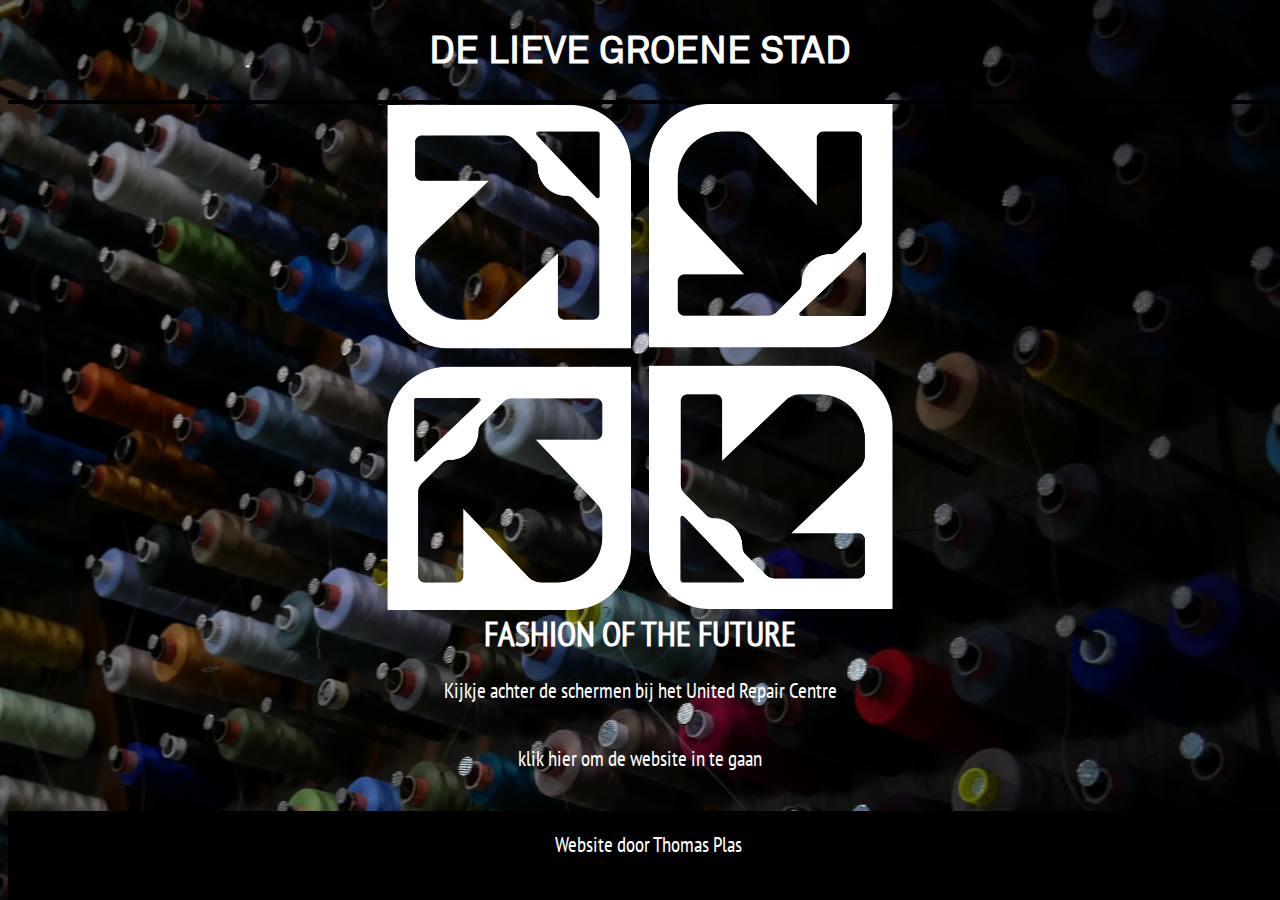
<file: index.html>
<!DOCTYPE html>
<html lang="nl">
<head>
    <meta charset="UTF-8">
    <meta name="viewport" content="width=device-width, initial-scale=1.0">
    <title>Fashion of the future</title>
    <link rel="stylesheet" href="styles/styles.css">
</head>

<body id="landingpage">     
     <header>
        <h1>De lieve groene stad</h1>
    </header>
    <main>
        <a href="homepagina.html">
            <img src="images/logo.png" alt="logo">
            <h2>Fashion Of The Future</h2>
            <p>Kijkje achter de schermen bij het United Repair Centre</p>
            <p>klik hier om de website in te gaan</p>
        </a> 
    </main>
    <footer>
        <p>Website door Thomas Plas</p>
    </footer>  
</body>
</html>
</file>
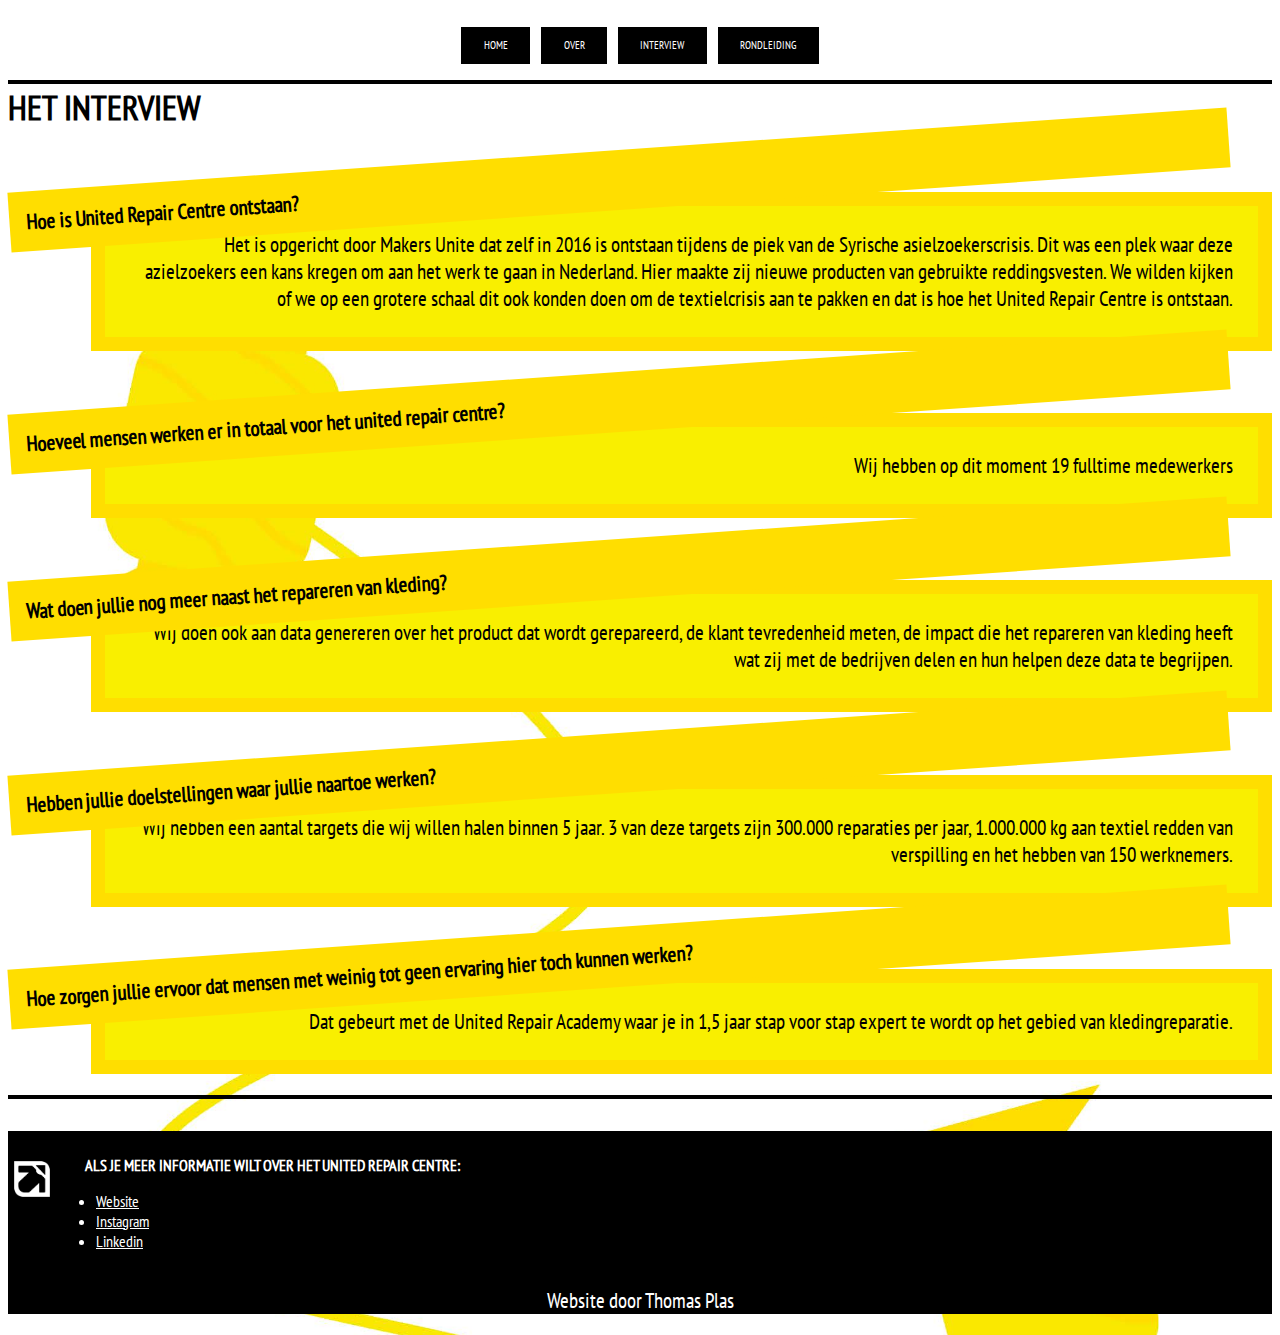
<file: interview.html>
<!DOCTYPE html>
<html lang="nl">
<head>
    <meta charset="UTF-8">
    <meta name="viewport" content="width=device-width, initial-scale=1.0">
    <title>interview</title>
    <link rel="stylesheet" href="styles/styles.css">
</head>
<body id="interview">
    <header>
        <nav>
            <ul>
                <li><a href="homepagina.html">home</a></li>
                <li><a href="over.html">over</a></li>
                <li><a href="interview.html">interview</a></li>
                <li><a href="rondleiding.html">rondleiding</a></li>
            </ul>
        </nav>
    </header>
    <main>

        <section>
            <h2>het interview</h2>
                <p>Hoe is United Repair Centre ontstaan?</p>
                    <p>Het is opgericht door Makers Unite dat zelf in 2016 is ontstaan tijdens de piek van de Syrische asielzoekerscrisis. Dit was een plek waar deze azielzoekers een kans kregen om aan het werk te gaan in Nederland. Hier maakte zij nieuwe producten van gebruikte reddingsvesten. We wilden kijken of we op een grotere schaal dit ook konden doen om de textielcrisis aan te pakken en dat is hoe het United Repair Centre is ontstaan.</p>
                <p>Hoeveel mensen werken er in totaal voor het united repair centre?</p>
                    <p>Wij hebben op dit moment 19 fulltime medewerkers</p>                
                <p>Wat doen jullie nog meer naast het repareren van kleding?</p>
                    <p>Wij doen ook aan data genereren over het product dat wordt gerepareerd, de klant tevredenheid meten, de impact die het repareren van kleding heeft wat zij met de bedrijven delen en hun helpen deze data te begrijpen.</p>
                <p>Hebben jullie doelstellingen waar jullie naartoe werken?</p>
                    <p>Wij hebben een aantal targets die wij willen halen binnen 5 jaar. 3 van deze targets zijn 300.000 reparaties per jaar, 1.000.000 kg aan textiel redden van verspilling en het hebben van 150 werknemers.</p>
                <p>Hoe zorgen jullie ervoor dat mensen met weinig tot geen ervaring hier toch kunnen werken?</p>
                    <p>Dat gebeurt met de United Repair Academy waar je in 1,5 jaar stap voor stap expert te wordt op het gebied van kledingreparatie.</p>
        </section>
    </main>
    <footer>
        <div>
            <div>
                <img src="images/logo3.png" alt="logo">
            </div>
            <section>
                <h2>als je meer informatie wilt over het United Repair Centre:</h2>
                    <ul>
                        <li><a href="https://www.unitedrepaircentre.com/">Website</a></li>
                        <li><a href="https://www.instagram.com/unitedrepaircentre/">Instagram</a></li>
                        <li><a href="https://www.linkedin.com/company/united-repair-center/">Linkedin</a></li>
                    </ul>
            </section>
        </div>
        <p>Website door Thomas Plas</p>    
    </footer>
</body>
</html>
</file>
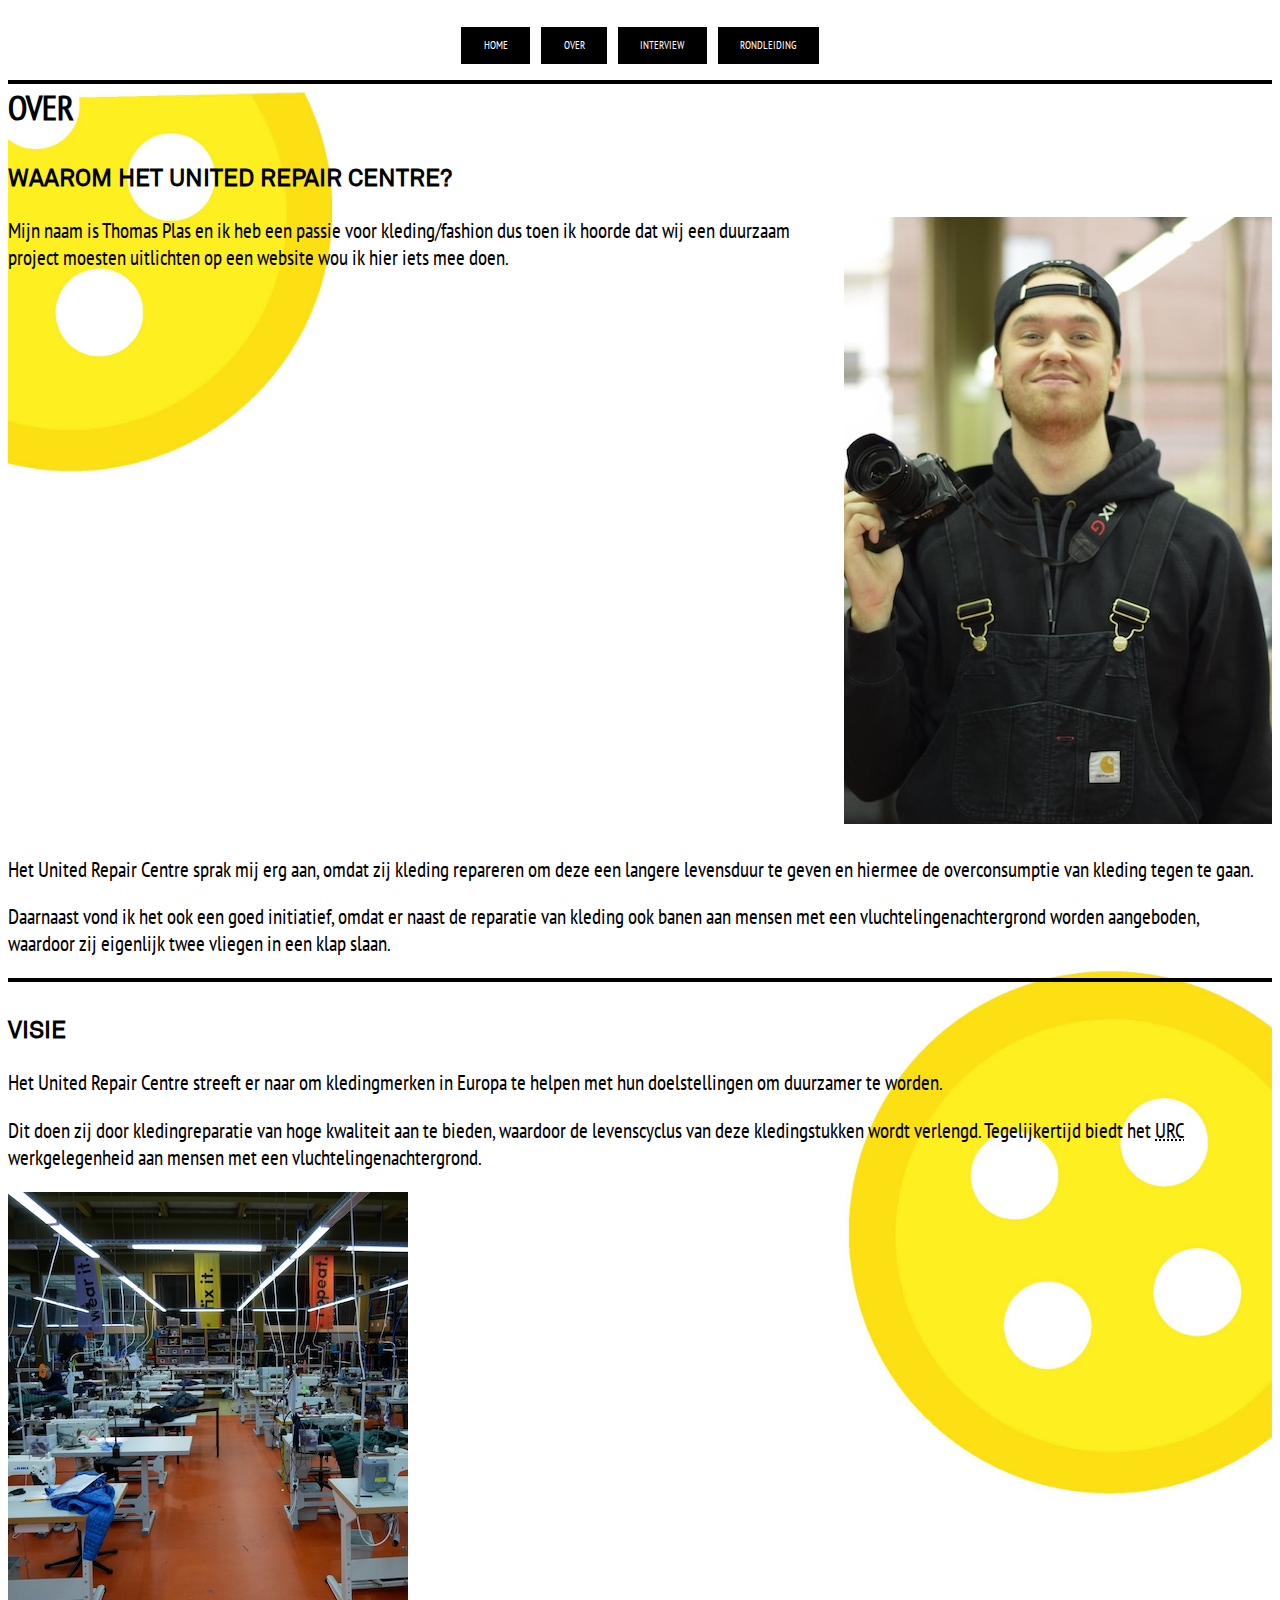
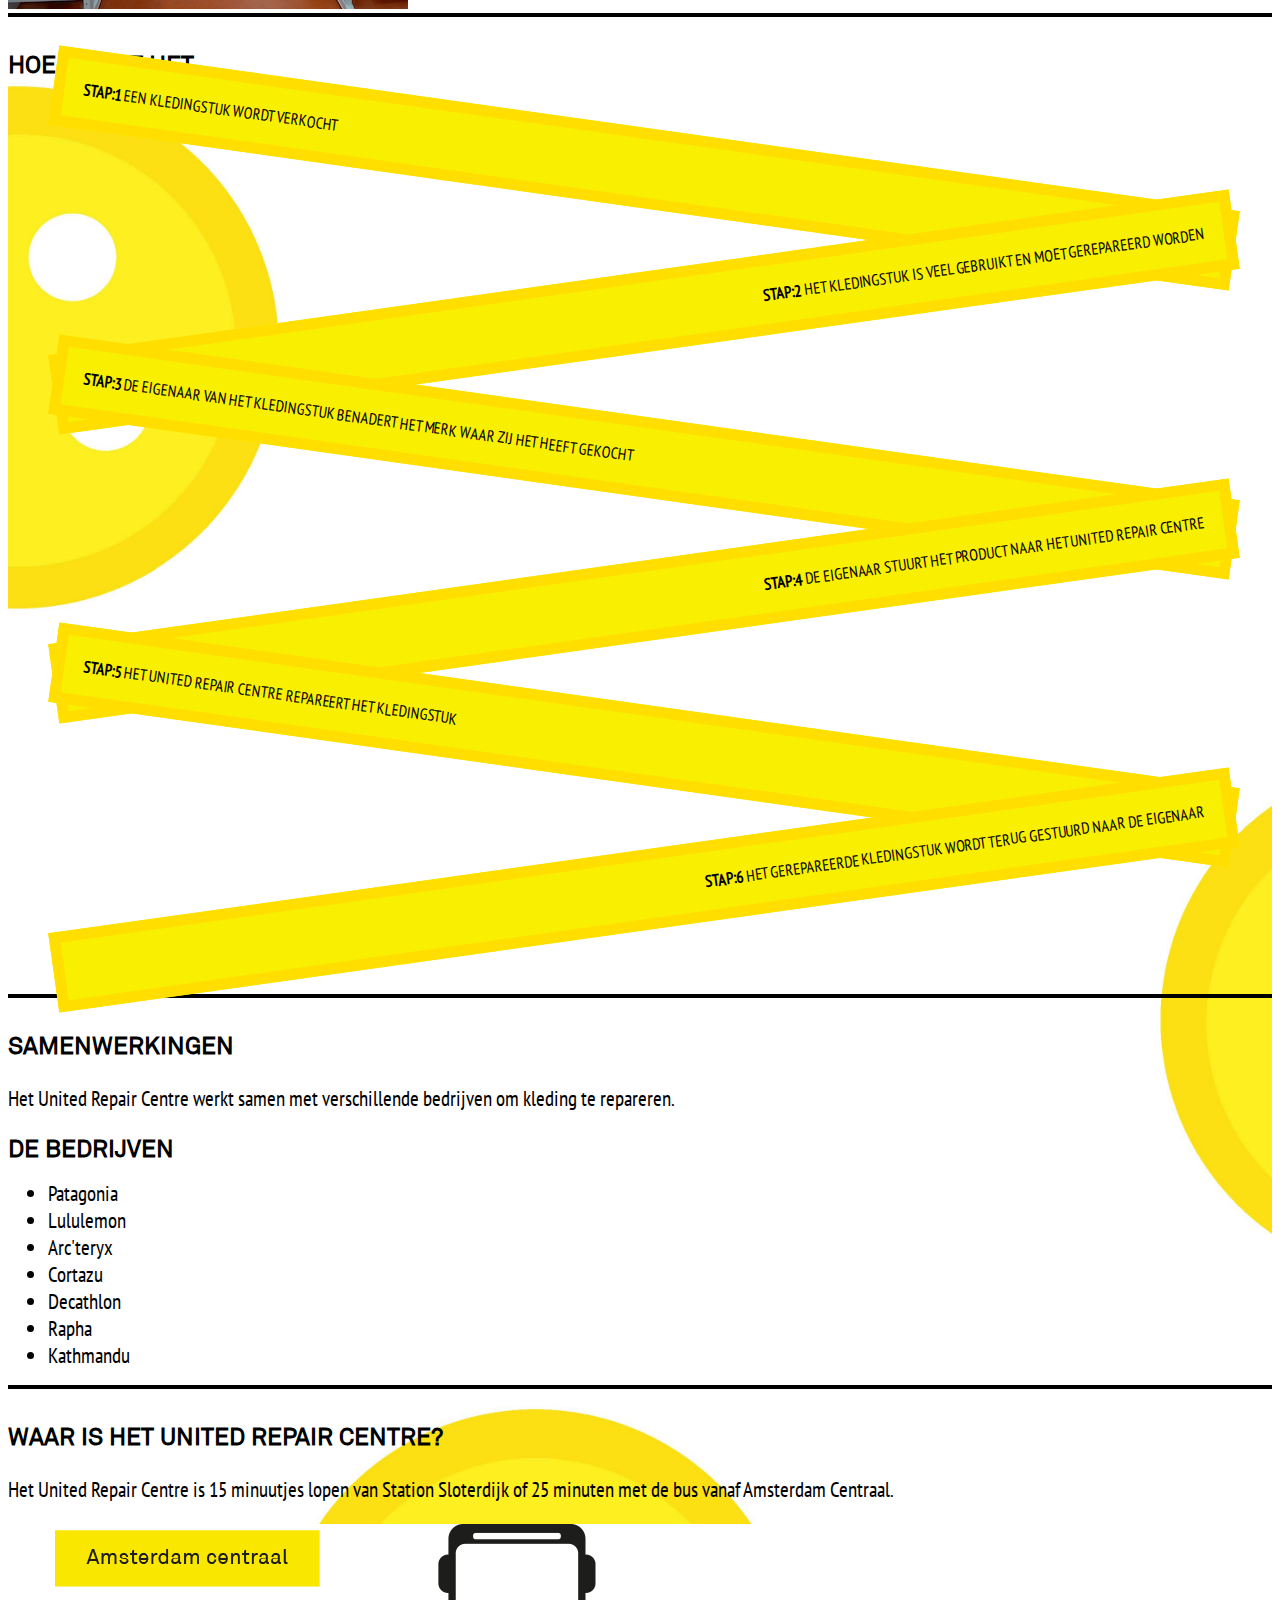
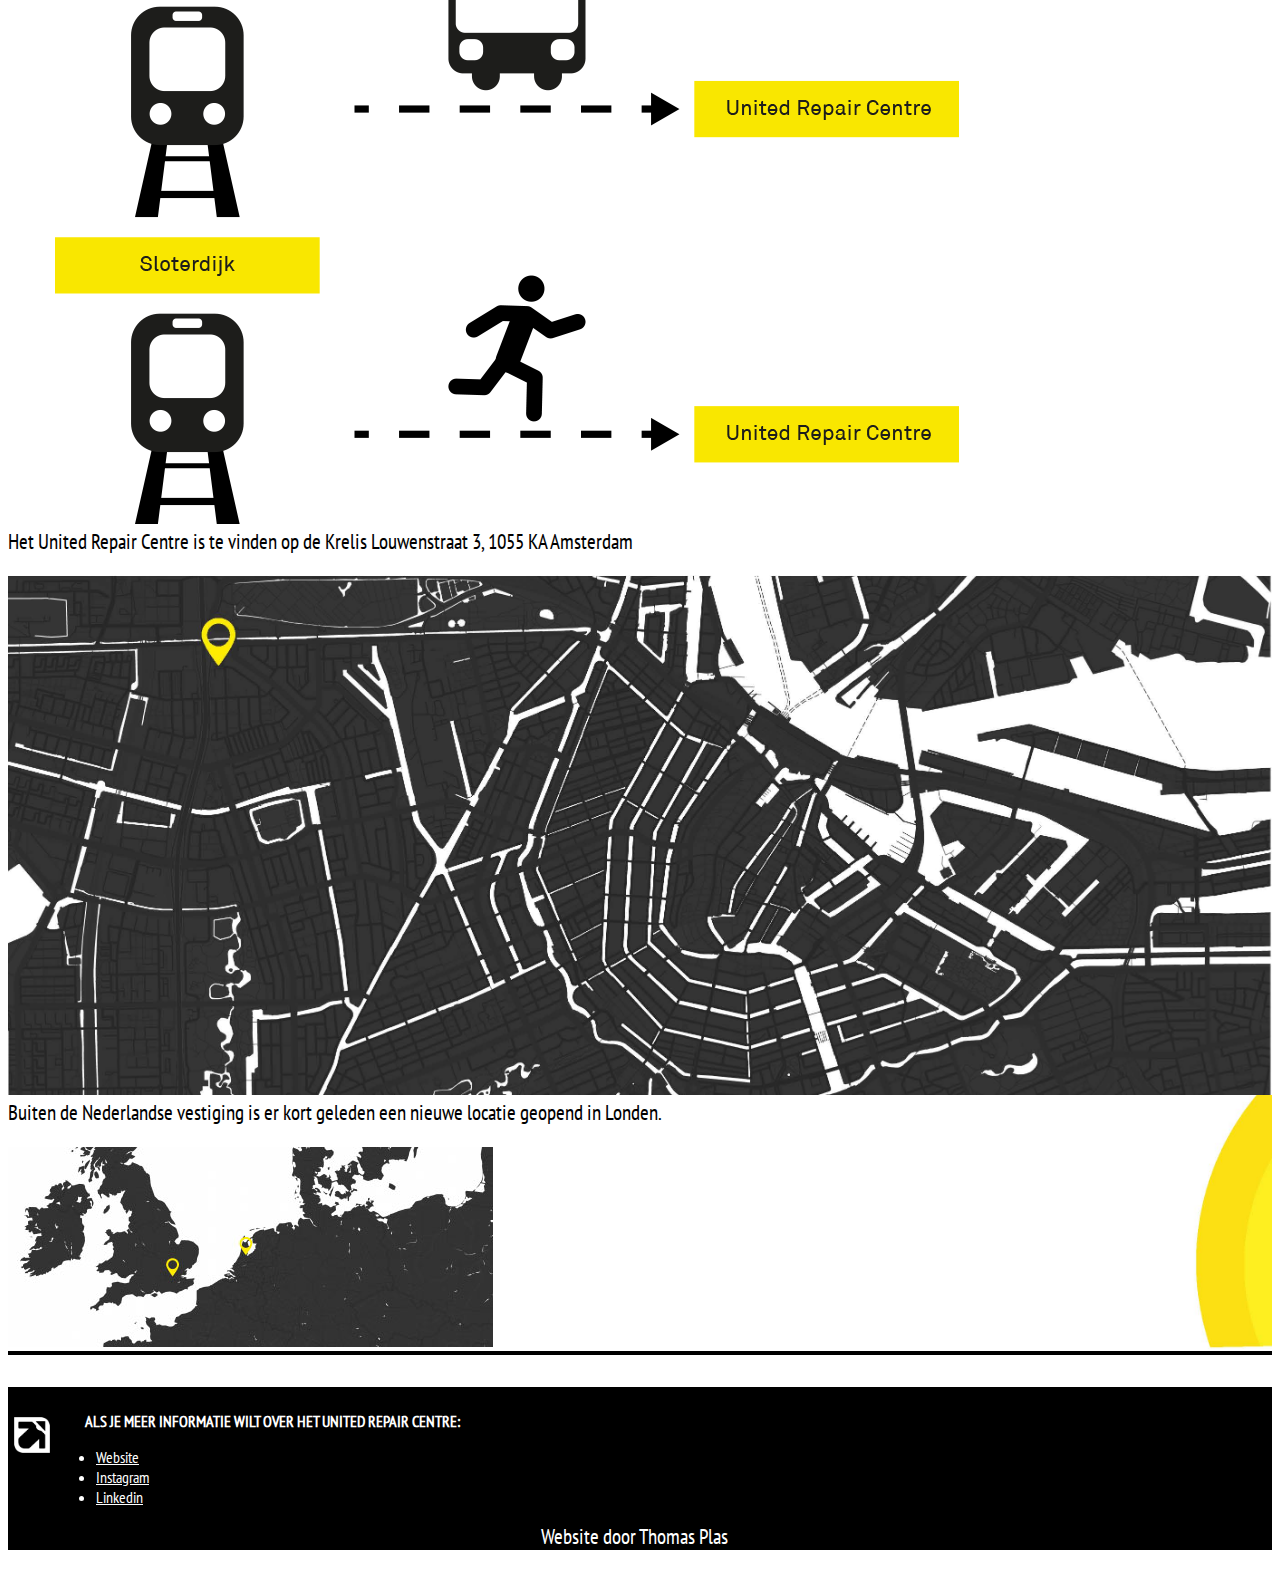
<file: over.html>
<!DOCTYPE html>
<html lang="nl">
<head>
    <meta charset="UTF-8">
    <meta name="viewport" content="width=device-width, initial-scale=1.0">
    <title>over</title>
    <link rel="stylesheet" href="styles/styles.css">
</head>
<body id="over">
    <header>
        <nav>
            <ul>
                <li><a href="homepagina.html">home</a></li>
                <li><a href="over.html">over</a></li>
                <li><a href="interview.html">interview</a></li>
                <li><a href="rondleiding.html">rondleiding</a></li>
            </ul>
        </nav>
    </header>
    <main>
        <h2>over</h2>
        <section>
            <h3>waarom het united repair centre?</h3>
            <div>
                <p>Mijn naam is Thomas Plas en ik heb een passie voor kleding/fashion dus toen ik hoorde dat wij een duurzaam project moesten uitlichten op een website wou ik hier iets mee doen.</p>
                <img src="images/ik.JPG" alt="foto van mijzelf">
            </div>
            <p>Het United Repair Centre sprak mij erg aan, omdat zij kleding repareren om deze een langere levensduur te geven en hiermee de overconsumptie van kleding tegen te gaan.</p>
            <p>Daarnaast vond ik het ook een goed initiatief, omdat er naast de reparatie van kleding ook banen aan mensen met een vluchtelingenachtergrond worden aangeboden, waardoor zij eigenlijk twee vliegen in een klap slaan.</p>
        </section>

        <section>
            <h3>Visie</h3>
            <p>Het United Repair Centre streeft er naar om kledingmerken in Europa te helpen met hun doelstellingen om duurzamer te worden.</p>
            <p>Dit doen zij door kledingreparatie van hoge kwaliteit aan te bieden, waardoor de levenscyclus van deze kledingstukken wordt verlengd. Tegelijkertijd biedt het <abbr title="United Repair Centre">URC</abbr> werkgelegenheid aan mensen met een vluchtelingenachtergrond. </p>
            <img src="images/visie2.JPG" alt="foto van de makersruimte">
        </section>

        <section>
            <h3>Hoe werkt het</h3>
                <ol>
                    <li><strong>Stap:1</strong> een kledingstuk wordt verkocht</li>
                    <li><strong>Stap:2</strong> het kledingstuk is veel gebruikt en moet gerepareerd worden</li>
                    <li><strong>Stap:3</strong> de eigenaar van het kledingstuk benadert het merk waar zij het heeft gekocht</li>
                    <li><strong>Stap:4</strong> de eigenaar stuurt het product naar het United Repair Centre</li>
                    <li><strong>Stap:5</strong> het United Repair Centre repareert het kledingstuk</li>
                    <li><strong>Stap:6</strong> het gerepareerde kledingstuk wordt terug gestuurd naar de eigenaar</li>
                </ol>
        </section>

        <section>
            <h3>samenwerkingen</h3>
                <p>Het United Repair Centre werkt samen met verschillende bedrijven om kleding te repareren.</p>
                <h4>de bedrijven</h4>
                    <ul>
                        <li>Patagonia</li>
                        <li>Lululemon</li>
                        <li>Arc'teryx</li>
                        <li>Cortazu</li>
                        <li>Decathlon</li>
                        <li>Rapha</li>
                        <li>Kathmandu</li>     
                    </ul>
        </section>        

        <section>
            <h3>waar is het United Repair Centre?</h3>
                <p>Het United Repair Centre is 15 minuutjes lopen van Station Sloterdijk of 25 minuten met de bus vanaf Amsterdam Centraal.</p>
                <img src="images/reistijd.png" alt="De reistijd naar de locatie">
                <p>Het United Repair Centre is te vinden op de Krelis Louwenstraat 3, 1055 KA Amsterdam</p>
                <img src="images/map.jpg" alt="de locatie van het United Repair Centre">
                <p>Buiten de Nederlandse vestiging is er kort geleden een nieuwe locatie geopend in Londen.</p>
                <img src="images/map2.jpg" alt="locaties van beide locaties">
        </section>

    </main>
    <footer>
        <div>
            <div>
                <img src="images/logo3.png" alt="logo">
            </div>
            <section>
                <h2>als je meer informatie wilt over het United Repair Centre:</h2>
                    <ul>
                        <li><a href="https://www.unitedrepaircentre.com/">Website</a></li>
                        <li><a href="https://www.instagram.com/unitedrepaircentre/">Instagram</a></li>
                        <li><a href="https://www.linkedin.com/company/united-repair-center/">Linkedin</a></li>
                    </ul>
            </section>
        </div>
        <p>Website door Thomas Plas</p>    
    </footer>
</body>
</html>
</file>
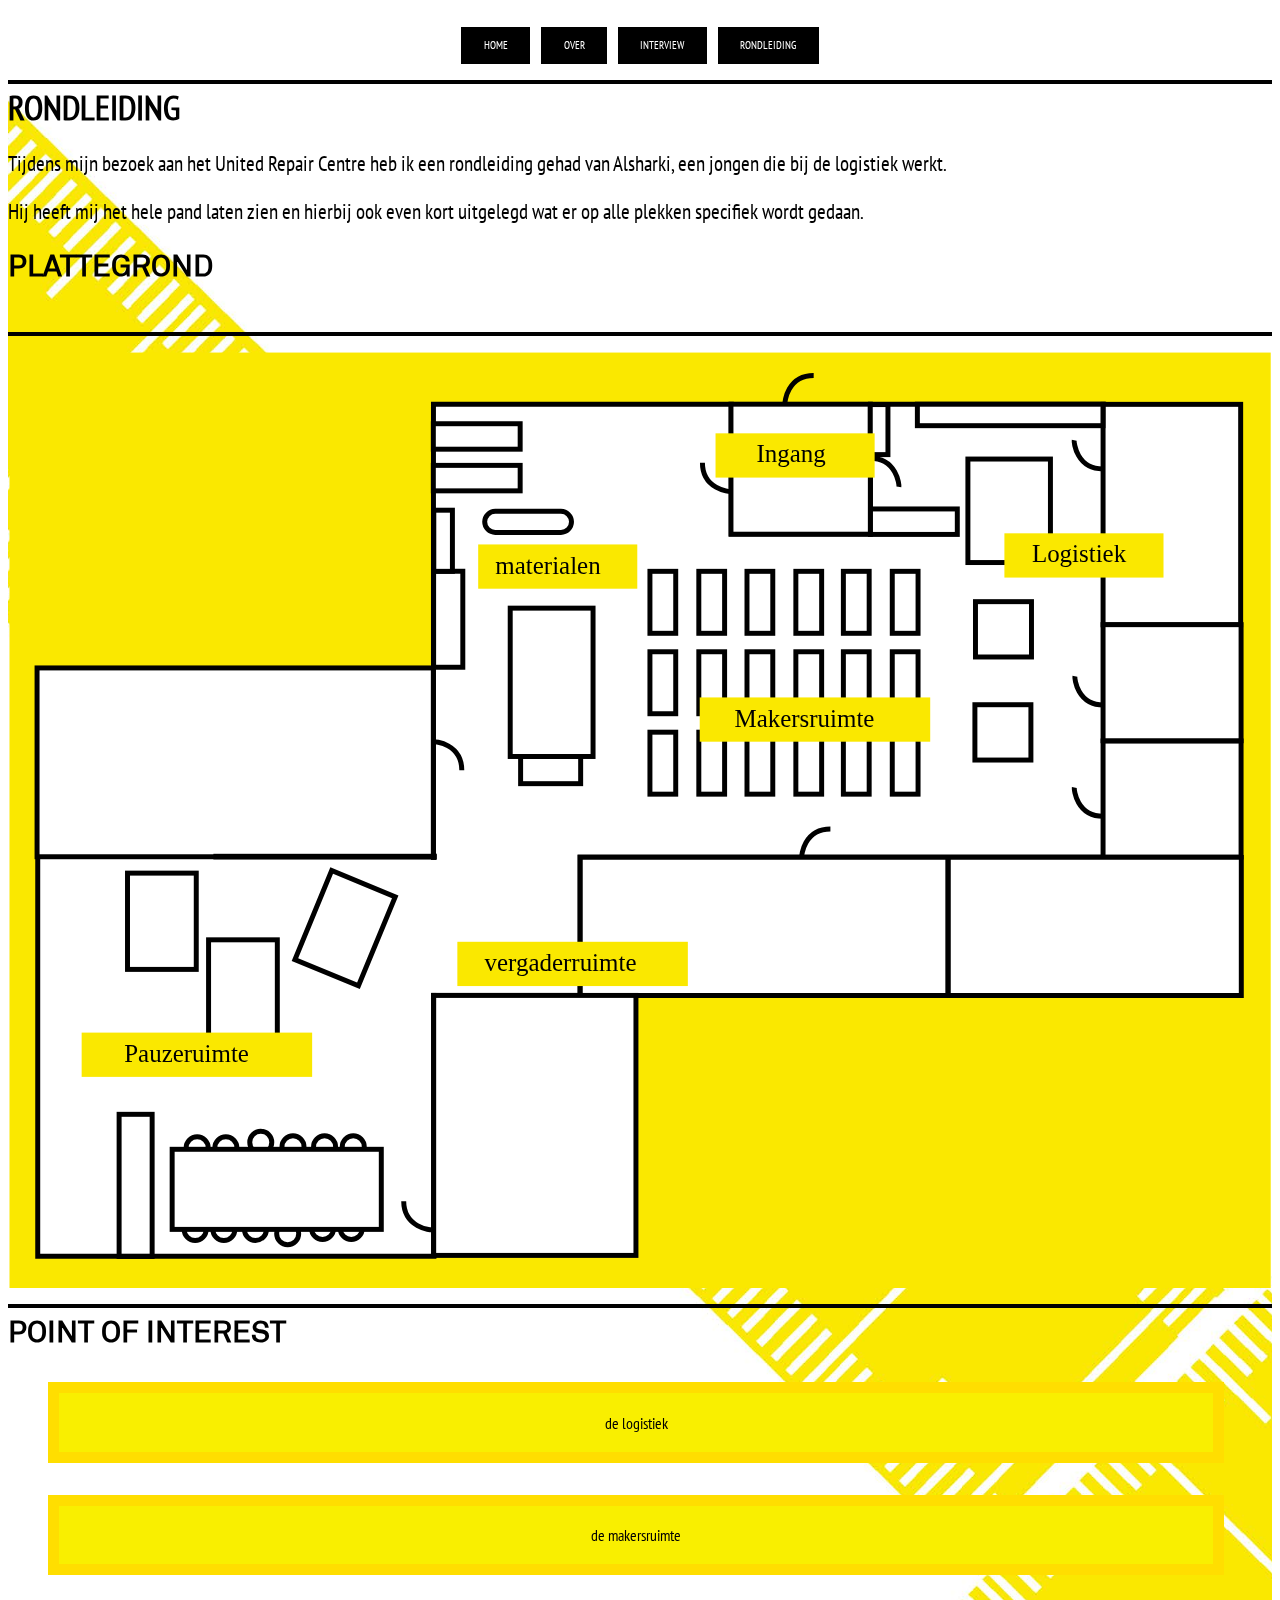
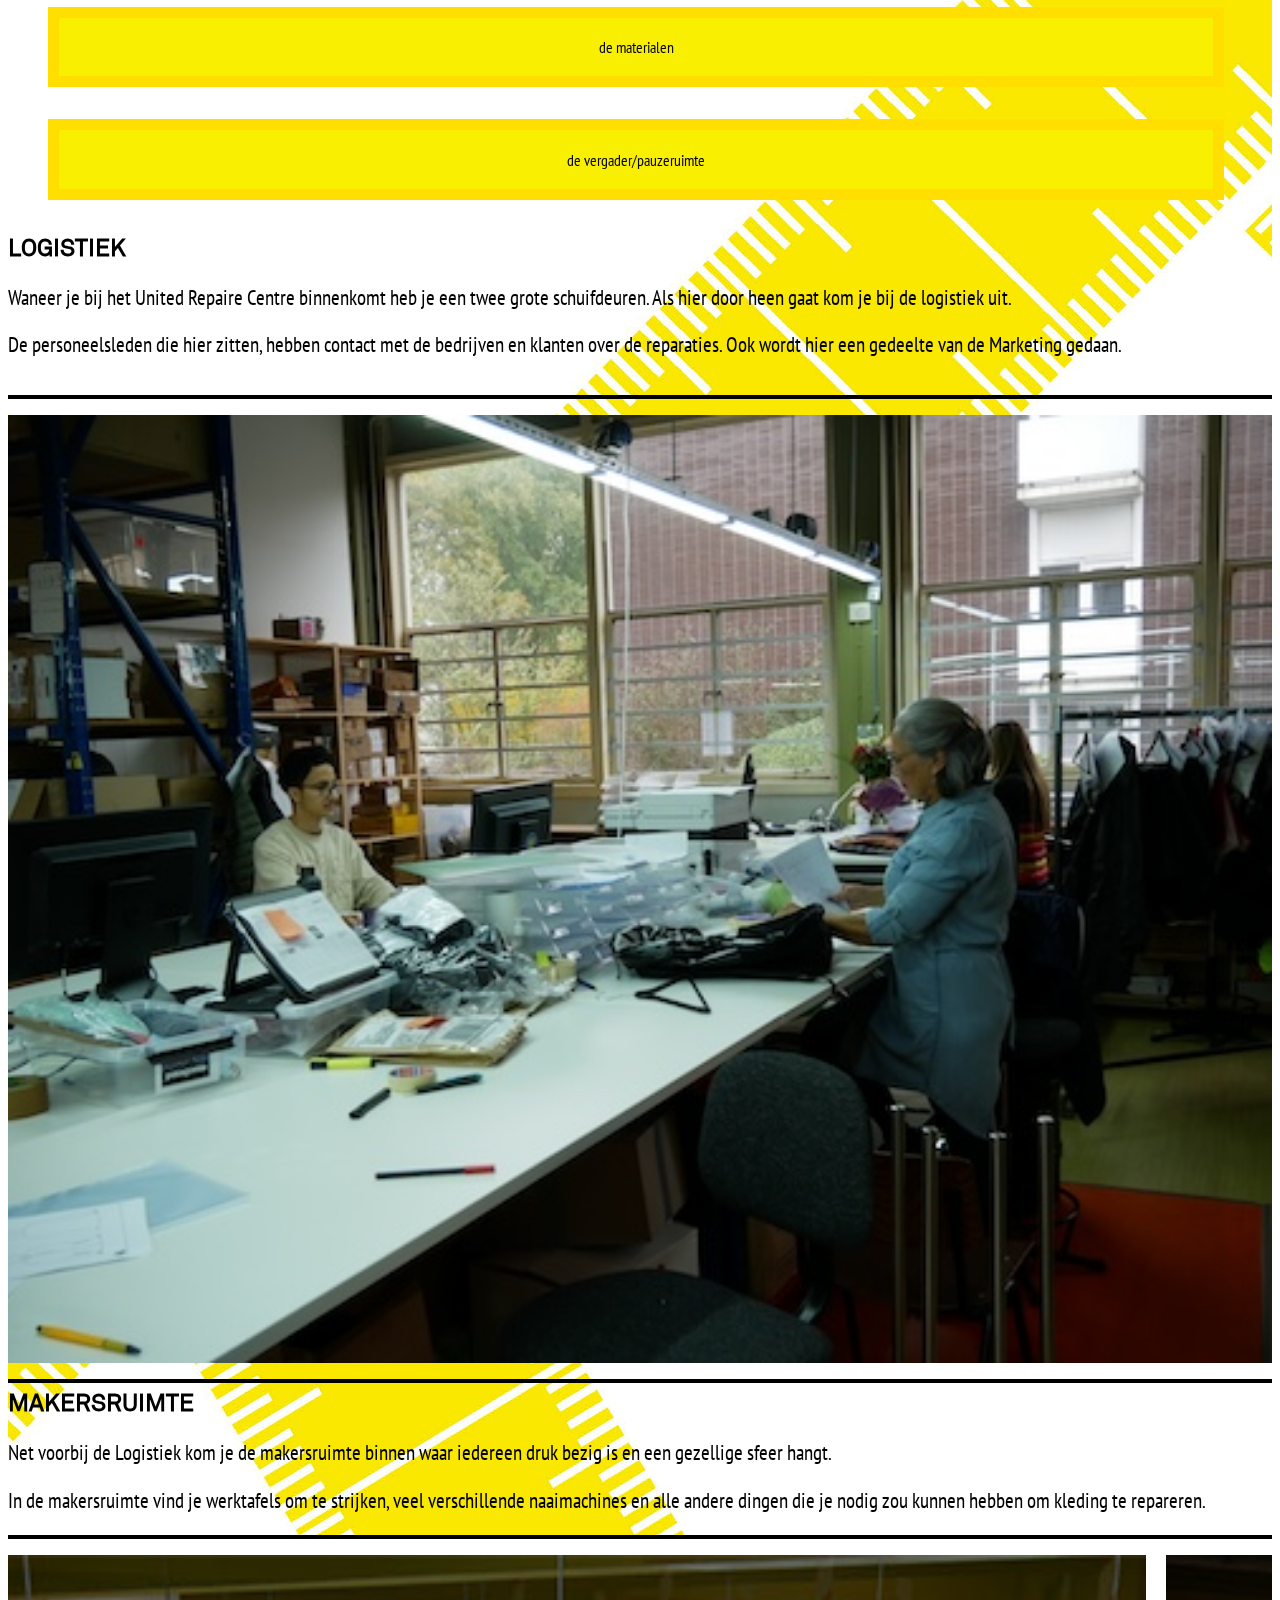
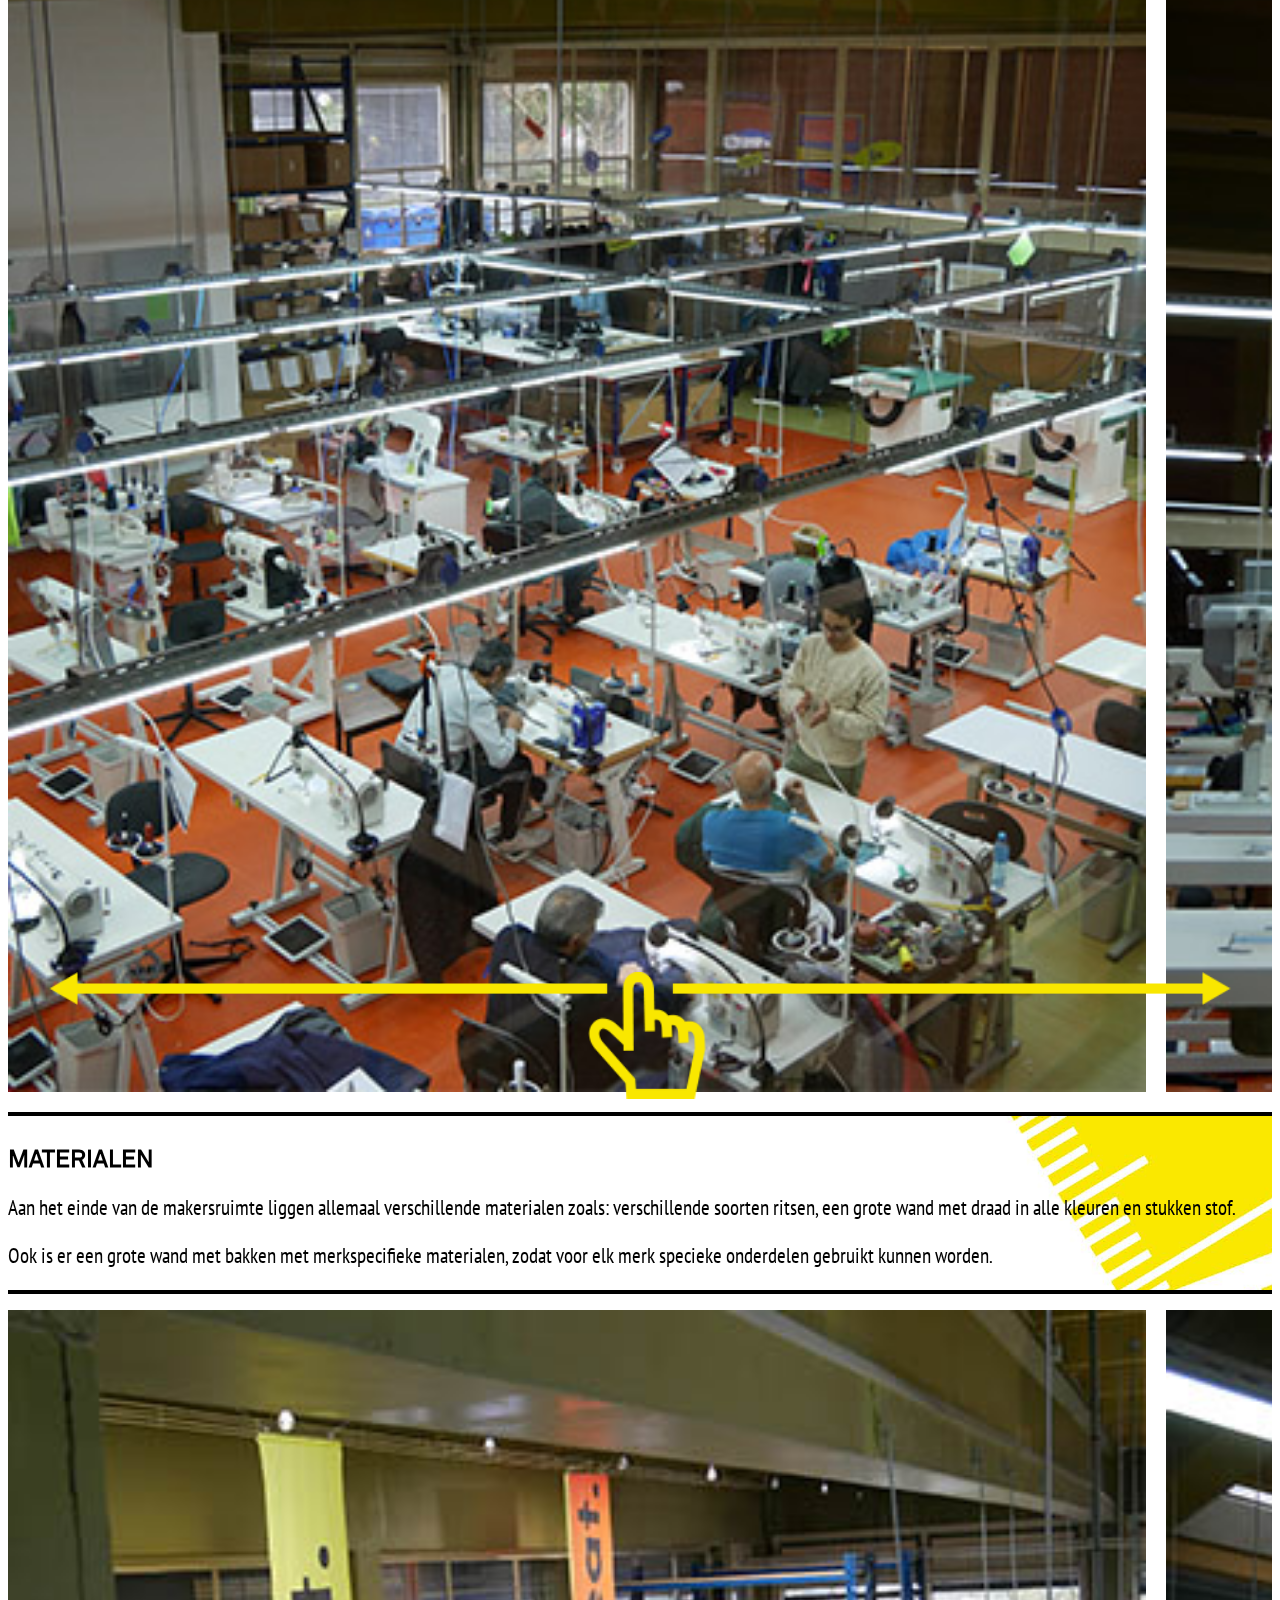
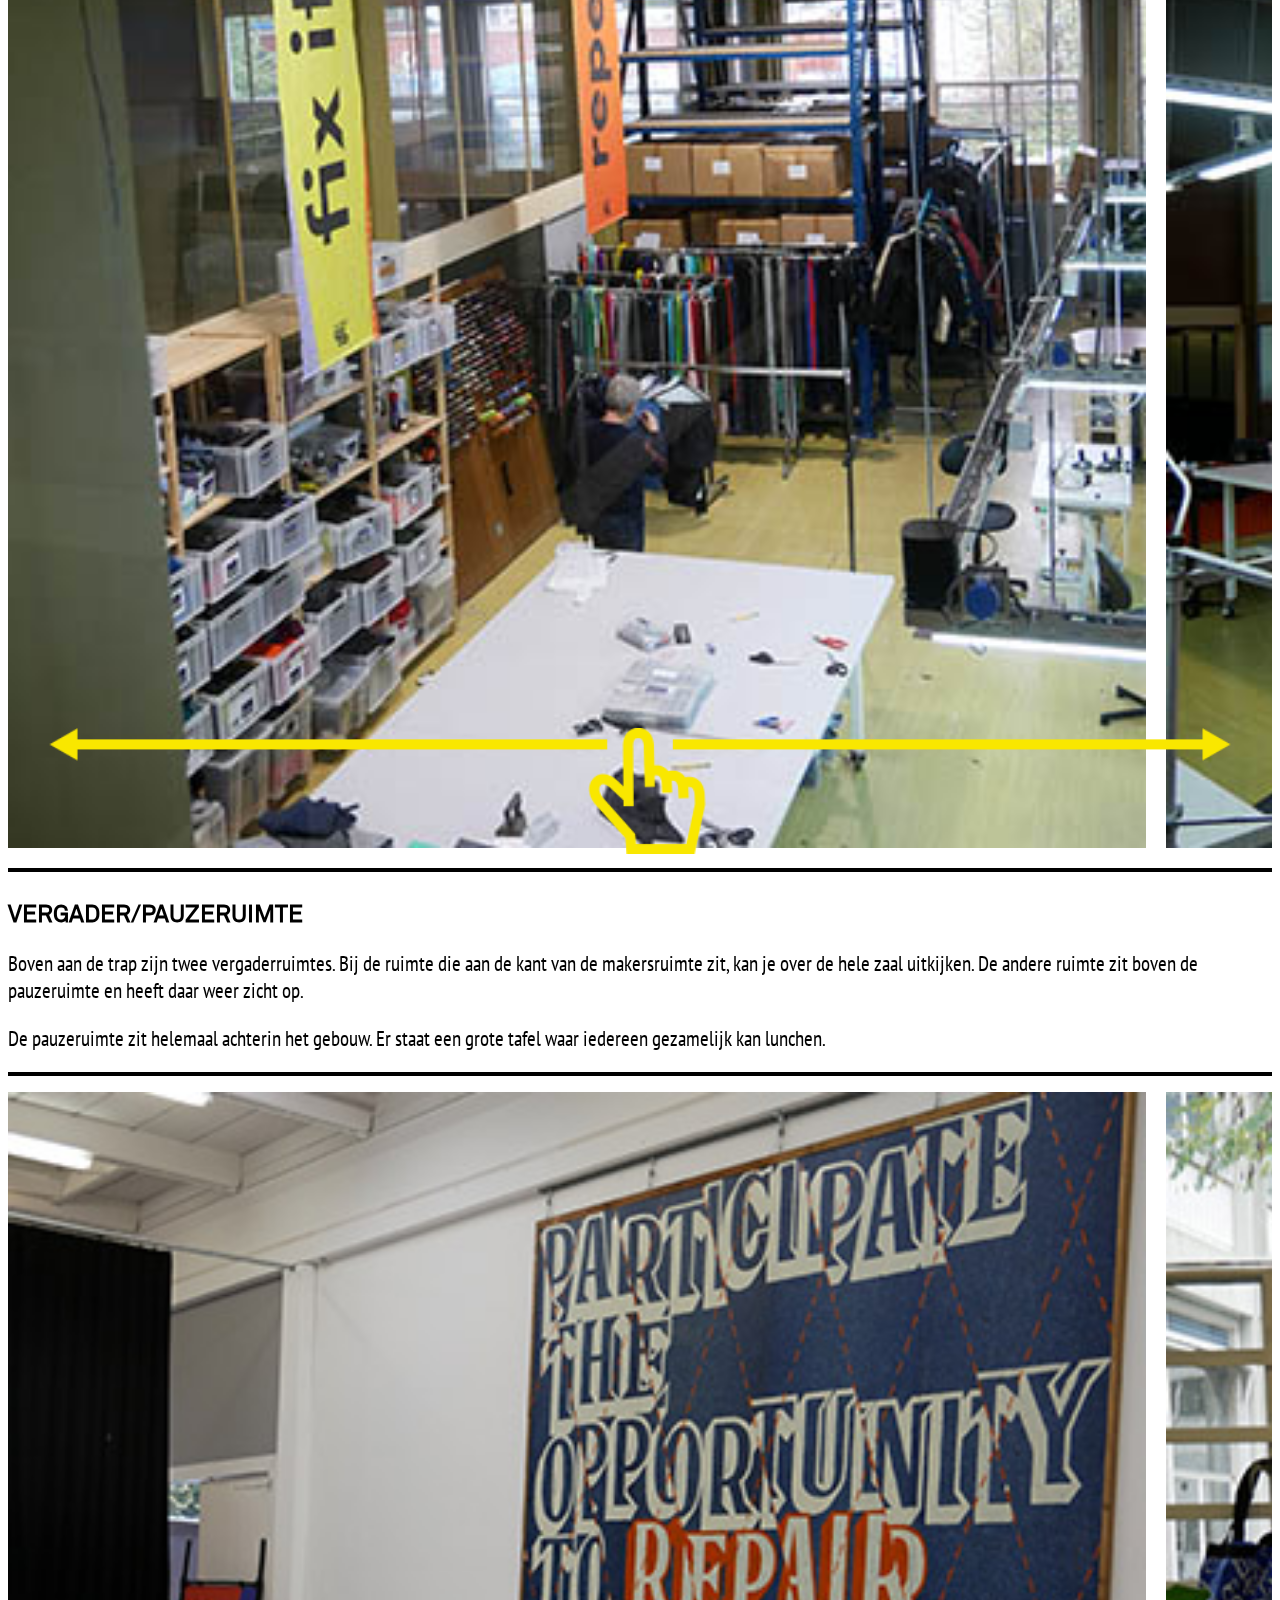
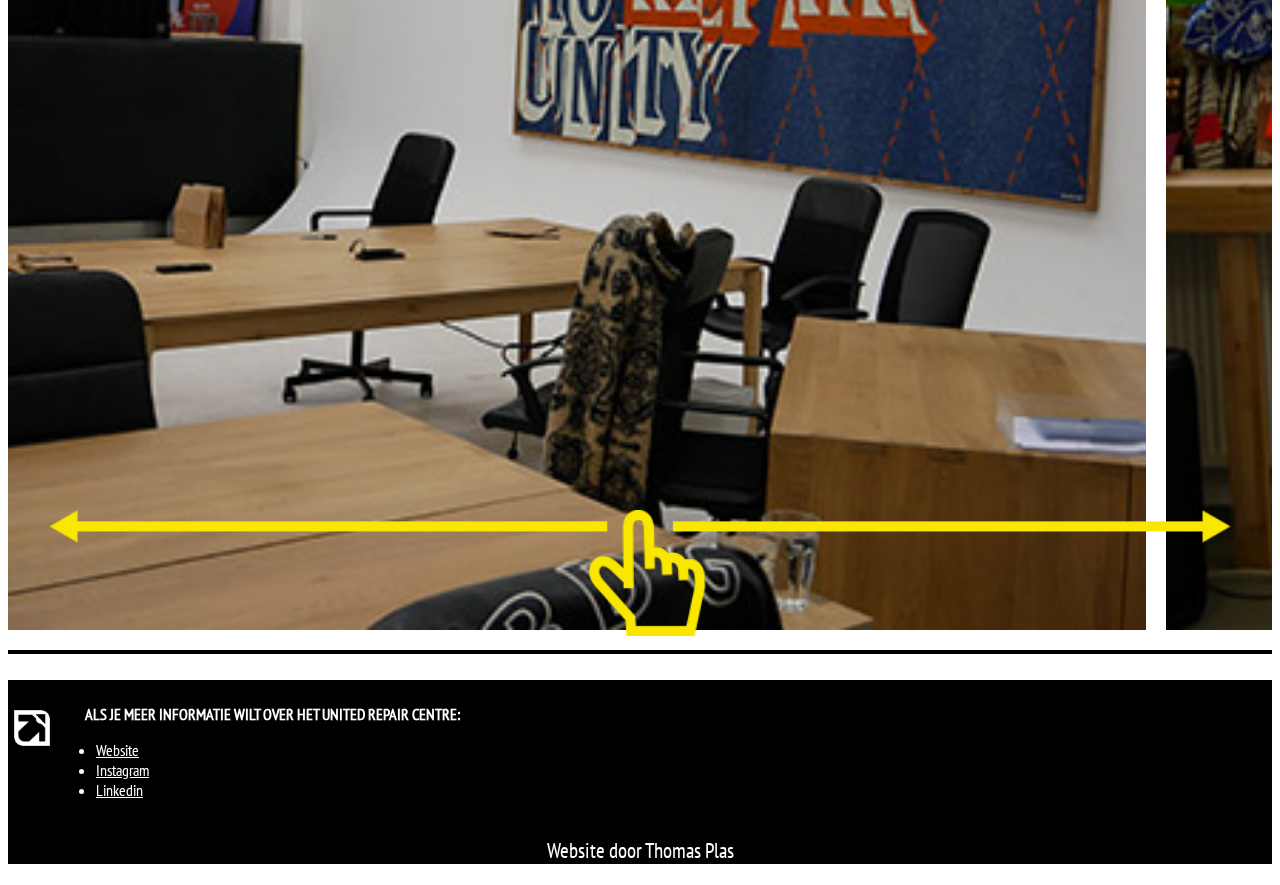
<file: rondleiding.html>
<!DOCTYPE html>
<html lang="nl">
<head>
    <meta charset="UTF-8">
    <meta name="viewport" content="width=device-width, initial-scale=1.0">
    <title>review</title>
    <link rel="stylesheet" href="styles/styles.css">
</head>
<body id="rondleiding">
    <header>
        <nav>
            <ul>
                <li><a href="homepagina.html">home</a></li>
                <li><a href="over.html">over</a></li>
                <li><a href="interview.html">interview</a></li>
                <li><a href="rondleiding.html">rondleiding</a></li>
            </ul>
        </nav>
    </header>
    <main>
        <h2>rondleiding</h2>
            <p>Tijdens mijn bezoek aan het United Repair Centre heb ik een rondleiding gehad van Alsharki, een jongen die bij de logistiek werkt.</p>
            <p>Hij heeft mij het hele pand laten zien en hierbij ook even kort uitgelegd wat er op alle plekken specifiek wordt gedaan.</p>

        <h3>plattegrond</h3>
            <img src="images/plattegrond.svg" alt="plattegrond">

        <h3>point of interest</h3>
            <ul>
                <li><a href="#Logistiek">de logistiek</a></li>
                <li><a href="#Makersruimte">de makersruimte</a></li>
                <li><a href="#Materialen">de materialen</a></li>
                <li><a href="#Vergaderruimte">de vergader/pauzeruimte</a></li>
            </ul>
        
        <h4 id="Logistiek">Logistiek</h4>
            <p>Waneer je bij het United Repaire Centre binnenkomt heb je een twee grote schuifdeuren. Als hier door heen gaat kom je bij de logistiek uit.</p>
            <p>De personeelsleden die hier zitten, hebben contact met de bedrijven en klanten over de reparaties. Ook wordt hier een gedeelte van de Marketing gedaan.</p>
            <img src="images/logistiek.JPG" alt="foto van de logistiek">
        

        <h4 id="Makersruimte">Makersruimte</h4>
            <p>Net voorbij de Logistiek kom je de makersruimte binnen waar iedereen druk bezig is en een gezellige sfeer hangt.</p>
            <p>In de makersruimte vind je werktafels om te strijken, veel verschillende naaimachines en alle andere dingen die je nodig zou kunnen hebben om kleding te repareren.</p>
            <div class="scroll-container">
                <img src="images/makersruimte.jpg" alt="foto van de makersruimte">
                <img src="images/makersruimte2.jpg" alt="foto van de makersruimte">
                <img src="images/makersruimte3.jpg" alt="foto van de makersruimte">
                <img src="images/makersruimte4.jpg" alt="foto van de makersruimte">
                <img src="images/makersruimte5.jpg" alt="foto van de makersruimte">
                <img src="images/makersruimte6.jpg" alt="foto van de makersruimte">
            </div>
            <img src="images/slider.png" alt="slider" class="slider">

        <h4 id="Materialen">Materialen</h4>
            <p>Aan het einde van de makersruimte liggen allemaal verschillende materialen zoals: verschillende soorten ritsen, een grote wand met draad in alle kleuren en stukken stof.</p>
            <p>Ook is er een grote wand met bakken met merkspecifieke materialen, zodat voor elk merk specieke onderdelen gebruikt kunnen worden.</p>
            <div class="scroll-container">
                <img src="images/materialen.jpg" alt="foto van de materialen">
                <img src="images/materialen2.jpg" alt="tweede foto van de materialen">
                <img src="images/ritsen.jpg" alt="foto van ritsen">
                <img src="images/draad.jpg" alt="foto van draden">
                <img src="images/pins.jpg" alt="foto van de werktafel">
            </div>
            <img src="images/slider.png" alt="slider" class="slider">
        
        <h4 id="Vergaderruimte">vergader/pauzeruimte</h4>
            <p>Boven aan de trap zijn twee vergaderruimtes. Bij de ruimte die aan de kant van de makersruimte zit, kan je over de hele zaal uitkijken. De andere ruimte zit boven de pauzeruimte en heeft daar weer zicht op.</p>
            <p>De pauzeruimte zit helemaal achterin het gebouw. Er staat een grote tafel waar iedereen gezamelijk kan lunchen.</p>
            <div class="scroll-container">
                <img src="images/pauzeruimte1.jpg" alt="foto van de pauzeruimte">
                <img src="images/pauzeruimte2.jpg" alt="foto van de pauzeruimte">
                <img src="images/vergaderruimte1.jpg" alt="foto van de vergaderruimte">
                <img src="images/vergaderruimte2.jpg" alt="foto van de vergaderruimte">
            </div>
            <img src="images/slider.png" alt="slider" class="slider">
    </main>
    <footer>
        <div>
            <div>
                <img src="images/logo3.png" alt="logo">
            </div>
            <section>
                <h2>als je meer informatie wilt over het United Repair Centre:</h2>
                    <ul>
                        <li><a href="https://www.unitedrepaircentre.com/">Website</a></li>
                        <li><a href="https://www.instagram.com/unitedrepaircentre/">Instagram</a></li>
                        <li><a href="https://www.linkedin.com/company/united-repair-center/">Linkedin</a></li>
                    </ul>
            </section>
        </div>
        <p>Website door Thomas Plas</p>    
    </footer>
</body>
</html>
</file>
<file: styles/styles.css>
@font-face {
    font-family: Akkurat;
    src: url(../fonts/Akkurat.ttf);
}

@font-face {
    font-family: sansnarrow;
    src: url(../fonts/PTSansNarrow-Regular.ttf);
}

header{
    border-bottom: 4px solid black;
}

header ul{
    display: flex;
    justify-content: center;
    padding-inline-start: 0;
}

    header li{
        background: black;
        color: white;
        padding: 1em;
        list-style: none;
        margin-left: 0.5em;
        margin-right: 0.5em;
        margin-top: 1em;
        font-size: 0.7em;
        font-family: sansnarrow;
    }

    header a {
        text-decoration: none;
        text-transform: uppercase;
        padding: 1em;
    }

    header a:link{
        color: white
    }

    header a:visited{
        color: white
    }

/*tekst*/
h1{
    font-family: Akkurat;
    font-size: 2.4em;
    font-weight: bolder;
    text-transform: uppercase;
}

h2 {
    font-family: sansnarrow;
    font-size: 2.2em;
    text-transform: uppercase;
    margin: 0;
}

h3 {
    font-family: Akkurat;
    font-size: 1.9em;
    font-weight: bolder;
    text-transform: uppercase;
    margin-top: 0;
}

h4 {
    font-family: Akkurat;
    font-size: 1.5em;
    font-weight: bolder;
    text-transform: uppercase;
    margin-top: 0;
    margin-bottom: 0;
}

p {
    font-family: sansnarrow;
    font-size: 1.3em;
}

/*footer*/
footer div>img{
    height: 3em;
}

footer{
    background: black;
    color: white;
}

footer > div{
    display: flex;
    padding-top: 1.5em;
}

footer h2{
    font-size: 1em;
    margin-left: 1.8em;
    margin-bottom: 0.2em;
}

footer a{
    color: white;
}

footer li{
    font-family: sansnarrow;
    font-size: 1em;
}

footer>p{
    text-align: center;
}

/*landingpage*/
#landingpage p{
    margin-bottom: 2em;
}

#landingpage footer{
    position: absolute;
    bottom: 0;
    width: 100%;
}

#landingpage img{
    width: 40%;
    display: block;
    margin: auto;
}

#landingpage{
    background-image:url("../images/landingpage.JPG");
    background-size: cover;
}

#landingpage h1{
    text-align: center;
    vertical-align: middle;
    color: white;
}

#landingpage h2{
    text-align: center;
    vertical-align: middle;
    color: white;
}

#landingpage p{
    text-align: center;
    vertical-align: middle;
    color: white;
}

#landingpage a{
    text-decoration: none;
    color: white;
}


/*navigatiepagina*/
#navigatiepagina header{
    display: flex;
}

#navigatiepagina header img{
    height: 2em;
    margin-right: 0.5em;
}

#navigatiepagina a{
    padding: 0;
}

#navigatiepagina main{
    background-image:url("../images/achtergrond.jpg");
    background-size: cover;
}

#navigatiepagina a{
    text-decoration: none;
    color: black;
}

#navigatiepagina main> a{
    border-bottom:4px solid black ;
    display: flex;
}

#navigatiepagina img{
    height: 12em;
    margin-top: 0.5em;
    margin-bottom: 0.5em;
}

#navigatiepagina a:nth-child(even){
    text-align: end;
}

#navigatiepagina section>img{
    width: 15%;
    height: 15%;
}

#navigatiepagina section>img{
    width: 15%;
    height: 15%;
}

#navigatiepagina p{
margin-top: 0.5em;
margin-bottom: 0;
}

#navigatiepagina footer div>img{
    height: 3em;
    margin: 0;
}

#navigatiepagina footer li>a{
    color: white;
}

/* over pagina */

#over section>div{
    display: flex;
}

#over main>section{
    border-bottom:4px solid black ;
    margin-bottom: 2em;
    margin-top: 2em;
}

#over main>div{
    border-bottom:4px solid black ;
    margin-bottom: 2em;
    margin-top: 2em;
}

#over p{
    margin-top: 0;
    margin-right: 0.5em;
}

#over div>img{
    width: 50%;
    height: 50%;
    margin-bottom: 2em;
}

#over img{
   max-width: 100%;
}

#over main{
    background-image:url("../images/achtergrond.jpg");
    background-size: cover;
}

#over h3{
    font-family: Akkurat;
    font-size: 1.5em;
    font-weight: bolder;
    text-transform: uppercase;
    margin-top: 0;
}

#over ol>li{
    margin-top: 3em;
    margin-bottom: 4em;
    margin-right: 2em;
    background-color: rgb( 249,239,0);
    color: black;
    padding: 1.2em; 
    border: 0.7em solid rgb(255, 222, 0);
    font-family: sansnarrow;
    font-size: 1em;
    text-transform: uppercase;
    list-style: none;
}

#over ol>li:nth-child(even){
    text-align: end;
    transform: rotate(-8deg);
}

#over ol>li:nth-child(odd){
    transform: rotate(8deg);
}

#over main ul>li{
    font-family: sansnarrow;
    font-size: 1.3em;
}

#over footer div>img{
    height: 3em;
    width: 3em;
}

/*interview pagina*/

#interview{
    background-image:url("../images/achtergrond3.jpg");
    background-size: cover;
}

#interview section > p:nth-child(odd){
    text-align: end;
    margin-left: 4em;
    background-color: rgb( 249,239,0);
    color: black;
    padding: 1.2em; 
    border: 0.7em solid rgb(255, 222, 0);
}

#interview section > p:nth-child(even){
    margin-right: 2em;
    font-weight: 900;
    background-color: rgb( 255,222,0);
    padding: 0.8em;
    margin-bottom: -1.9em;
    transform: rotate(-4deg);
}

#interview main>section{
    border-bottom:4px solid black ;
    margin-bottom: 2em;
}
/*rondleiding*/

div.scroll-container{
    overflow: auto;
    white-space: nowrap;
    border-top: 4px solid black ;
    border-bottom: 4px solid black ;
    margin-top: 1em;
    background-color: white;
}

div.scroll-container img{
    padding-top: 1em;
    padding-bottom: 1em;
    padding-right: 1em;
    width: 90%;
    height: 90%;
}

#rondleiding main>img{
    border-top: 4px solid black ;
    border-bottom: 4px solid black ;
    margin-top: 1em;
    padding-top: 1em;
    padding-bottom: 1em;
    width: 100%;
} 

#rondleiding main>.slider{
    border: 0 solid;
    margin-top: -10em;
    padding-bottom: 2.5em;
}

#rondleiding main{
    background-image:url("../images/achtergrond2.jpg");
    background-size: cover;
}

#rondleiding main li{
    background-color: rgb( 249,239,0);
    color: black;
    padding: 1.2em; 
    border: 0.7em solid rgb(255, 222, 0);
    list-style: none;
    margin-bottom: 2em;
    margin-right: 3em;
    text-align: center;
}

#rondleiding main a{
    padding-top: 3em; 
    text-decoration: none;
    color: black;
}

#rondleiding main li{
    font-family: sansnarrow;
    font-size: 1em;
}
</file>
